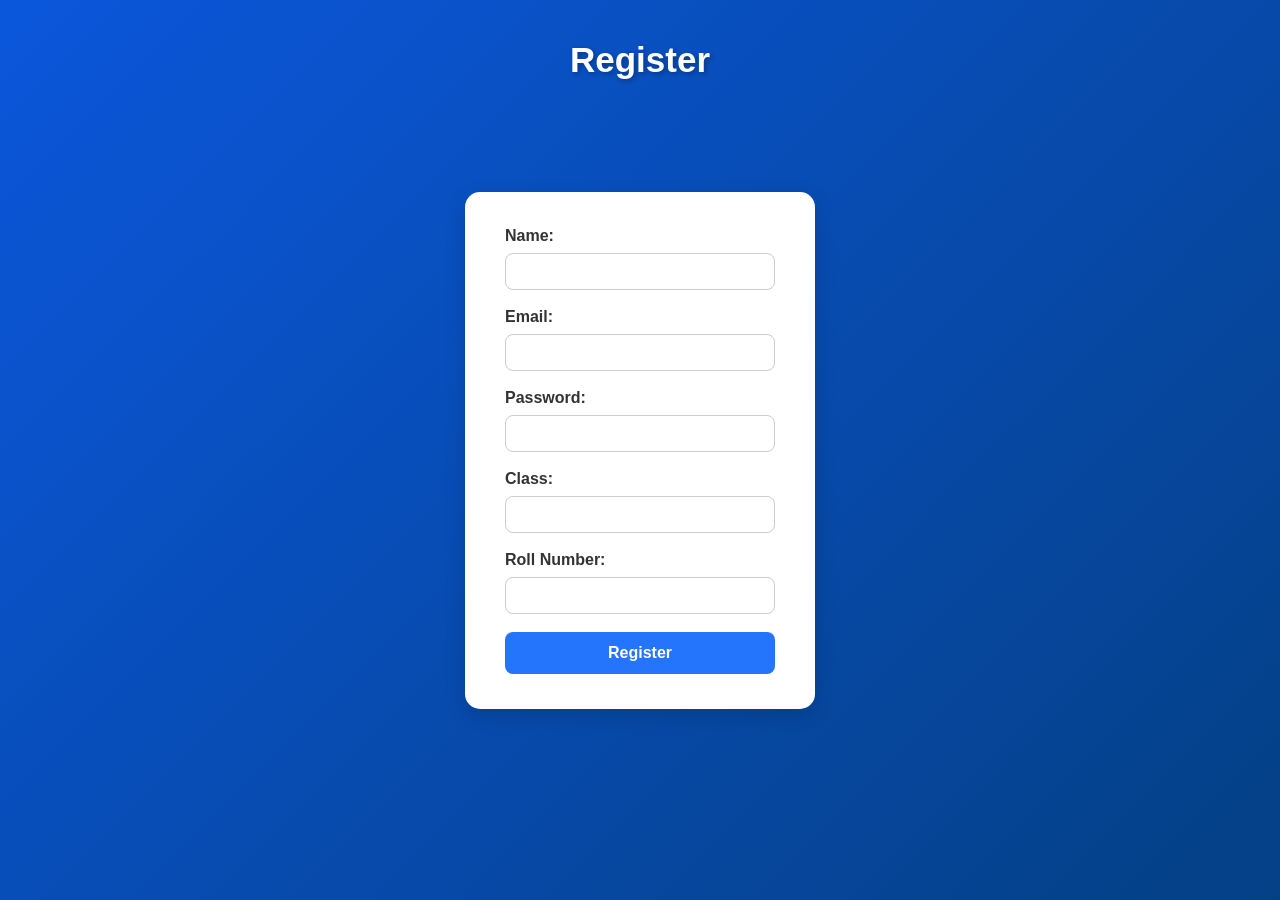
<file: index.html>
<!DOCTYPE html> 
<html lang="en"> 
<head> 
<meta charset="UTF-8"> 
<meta name="viewport" content="width=device-width, 
initial-scale=1.0"> 
<title>Registration Form</title>
<style>/* Global Settings */
* {
    margin: 0;
    padding: 0;
    box-sizing: border-box;
    font-family: "Poppins", sans-serif;
}

/* Background */
body {
    background: linear-gradient(135deg, #0b57dc, #044085);
    height: 100vh;
    display: flex;
    justify-content: center;
    align-items: center;
}

/* Form Container */
form {
    background: #ffffff;
    padding: 35px 40px;
    width: 350px;
    border-radius: 15px;
    box-shadow: 0 6px 20px rgba(0, 0, 0, 0.15);
    animation: slideDown 0.6s ease;
}

/* Animation */
@keyframes slideDown {
    from {
        transform: translateY(-40px);
        opacity: 0;
    }
    to {
        transform: translateY(0);
        opacity: 1;
    }
}

/* Header */
h1 {
    text-align: center;
    margin-bottom: 20px;
    color: #fff;
    font-size: 35px;
    text-shadow: 2px 2px 5px rgba(0,0,0,0.3);
    position: absolute;
    top: 40px;
}

/* Labels */
label {
    font-weight: 600;
    color: #333;
}

/* Input Fields */
input {
    width: 100%;
    padding: 10px 12px;
    margin: 8px 0 18px 0;
    border-radius: 8px;
    border: 1px solid #ccc;
    transition: 0.3s;
}

/* Input Focus Effect */
input:focus {
    border-color: #0d1e3a;
    outline: none;
    box-shadow: 0 0 8px rgba(37, 117, 252, 0.3);
}

/* Button */
button {
    width: 100%;
    padding: 12px;
    background: #2575fc;
    border: none;
    color: #fff;
    font-size: 16px;
    font-weight: 600;
    border-radius: 8px;
    cursor: pointer;
    transition: 0.4s;
}

/* Hover Effect */
button:hover {
    background: #044085;
    transform: scale(1.03);
}
</style>

</head>
<body> 
<h1>Register</h1> 
<form action="/register" method="POST"> 
<label for="name">Name:</label> 
<input type="text" id="name" name="name" required> 
<br> 
<label for="email">Email:</label> 
<input type="email" id="email" name="email" required> 
<br> 
<label for="password">Password:</label> 
<input type="password" id="password" name="password" 
required> 
<br> 
<label for="className">Class:</label> 
<input type="text" id="className" name="className" 
required> 
<br> 
<label for="rollNo">Roll Number:</label> 
<input type="text" id="rollNo" name="rollNo" required> 
<br> 
<button type="submit">Register</button>
</form>
</body>

</html>
</file>
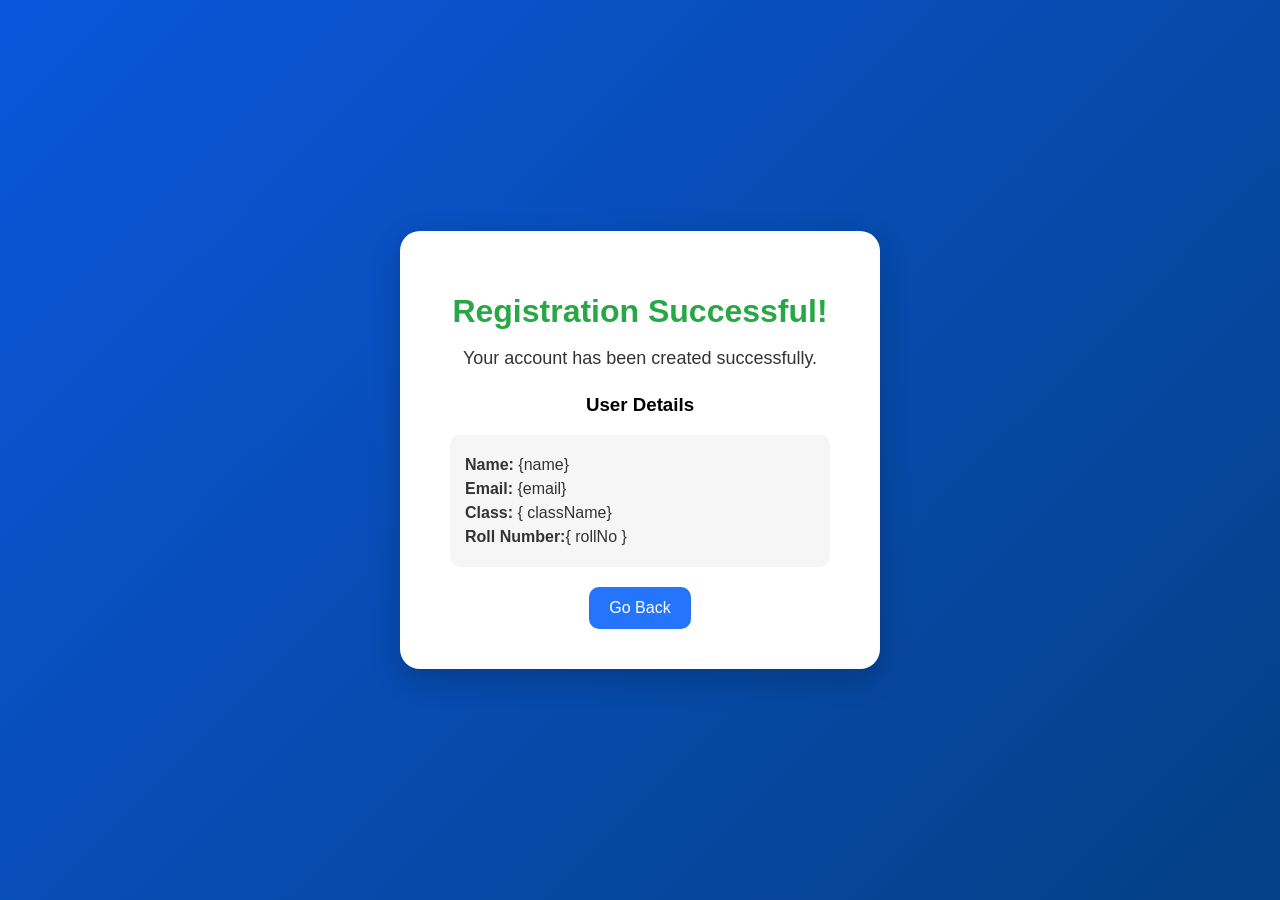
<file: success.html>
<!DOCTYPE html>
<html lang="en">
<head>
    <meta charset="UTF-8">
    <meta name="viewport" content="width=device-width, initial-scale=1.0">
    <title>Success</title>
    <style>/* Page background */
body {
    margin: 0;
    padding: 0;
    font-family: "Poppins", sans-serif;
    background: linear-gradient(135deg,  #0b57dc, #044085);
    height: 100vh;
    display: flex;
    justify-content: center;
    align-items: center;
}

/* Success box */
.success-box {
    background: #ffffff;
    padding: 40px 50px;
    border-radius: 20px;
    text-align: center;
    width: 380px;
    box-shadow: 0 10px 30px rgba(0,0,0,0.2);
    animation: fadeIn 0.8s ease-out;
}

/* Header */
.success-box h1 {
    color: #28a745;
    font-size: 32px;
    margin-bottom: 10px;
}

/* Message */
.success-box p {
    color: #333;
    font-size: 18px;
    margin-bottom: 25px;
}

/* Button */
.btn {
    display: inline-block;
    padding: 12px 20px;
    background: #2575fc;
    color: #fff;
    text-decoration: none;
    border-radius: 10px;
    font-size: 16px;
    transition: 0.3s;
}

/* Button hover */
.btn:hover {
    background: #044085;
    transform: scale(1.05);
}

/* Fade-in animation */
@keyframes fadeIn {
    from {
        opacity: 0;
        transform: translateY(-20px);
    }
    to {
        opacity: 1;
        transform: translateY(0);
    }
}

.details {
    background: #f6f6f6;
    padding: 15px;
    border-radius: 10px;
    text-align: left;
    margin-bottom: 20px;
}

.details p {
    font-size: 16px;
    margin: 6px 0;
}

</style>
</head>
<body>

<div class="success-box">
    <h1>Registration Successful!</h1>
    <p>Your account has been created successfully.</p>
     <h3>User Details</h3>
    <div class="details">
        <p><strong>Name:</strong> {name}</p>
        <p><strong>Email:</strong> {email}</p>
        <p><strong>Class:</strong> { className}</p>
        <p><strong>Roll Number:</strong>{ rollNo }</p>
    </div>

    <a href="index.html" class="btn">Go Back</a>
</div>
<script src="express.js"></script>

</body>

</html>
</file>
